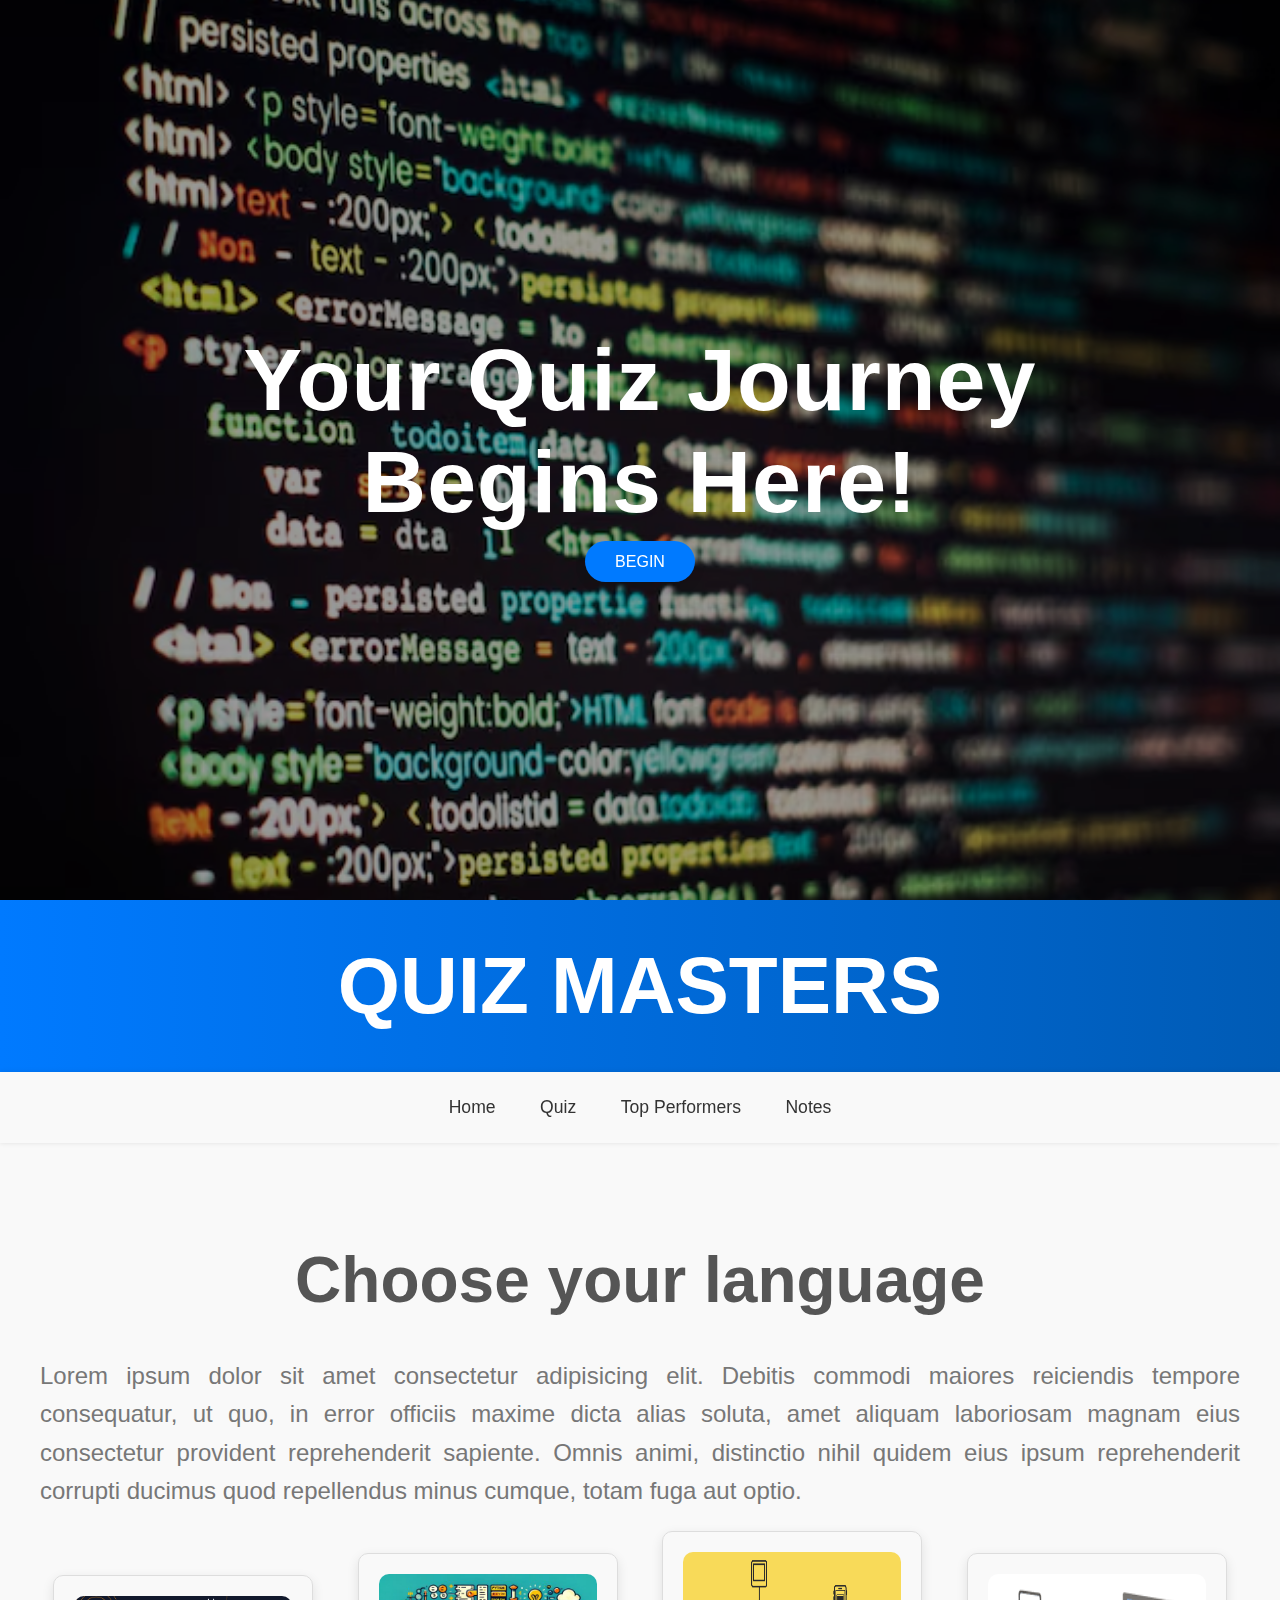
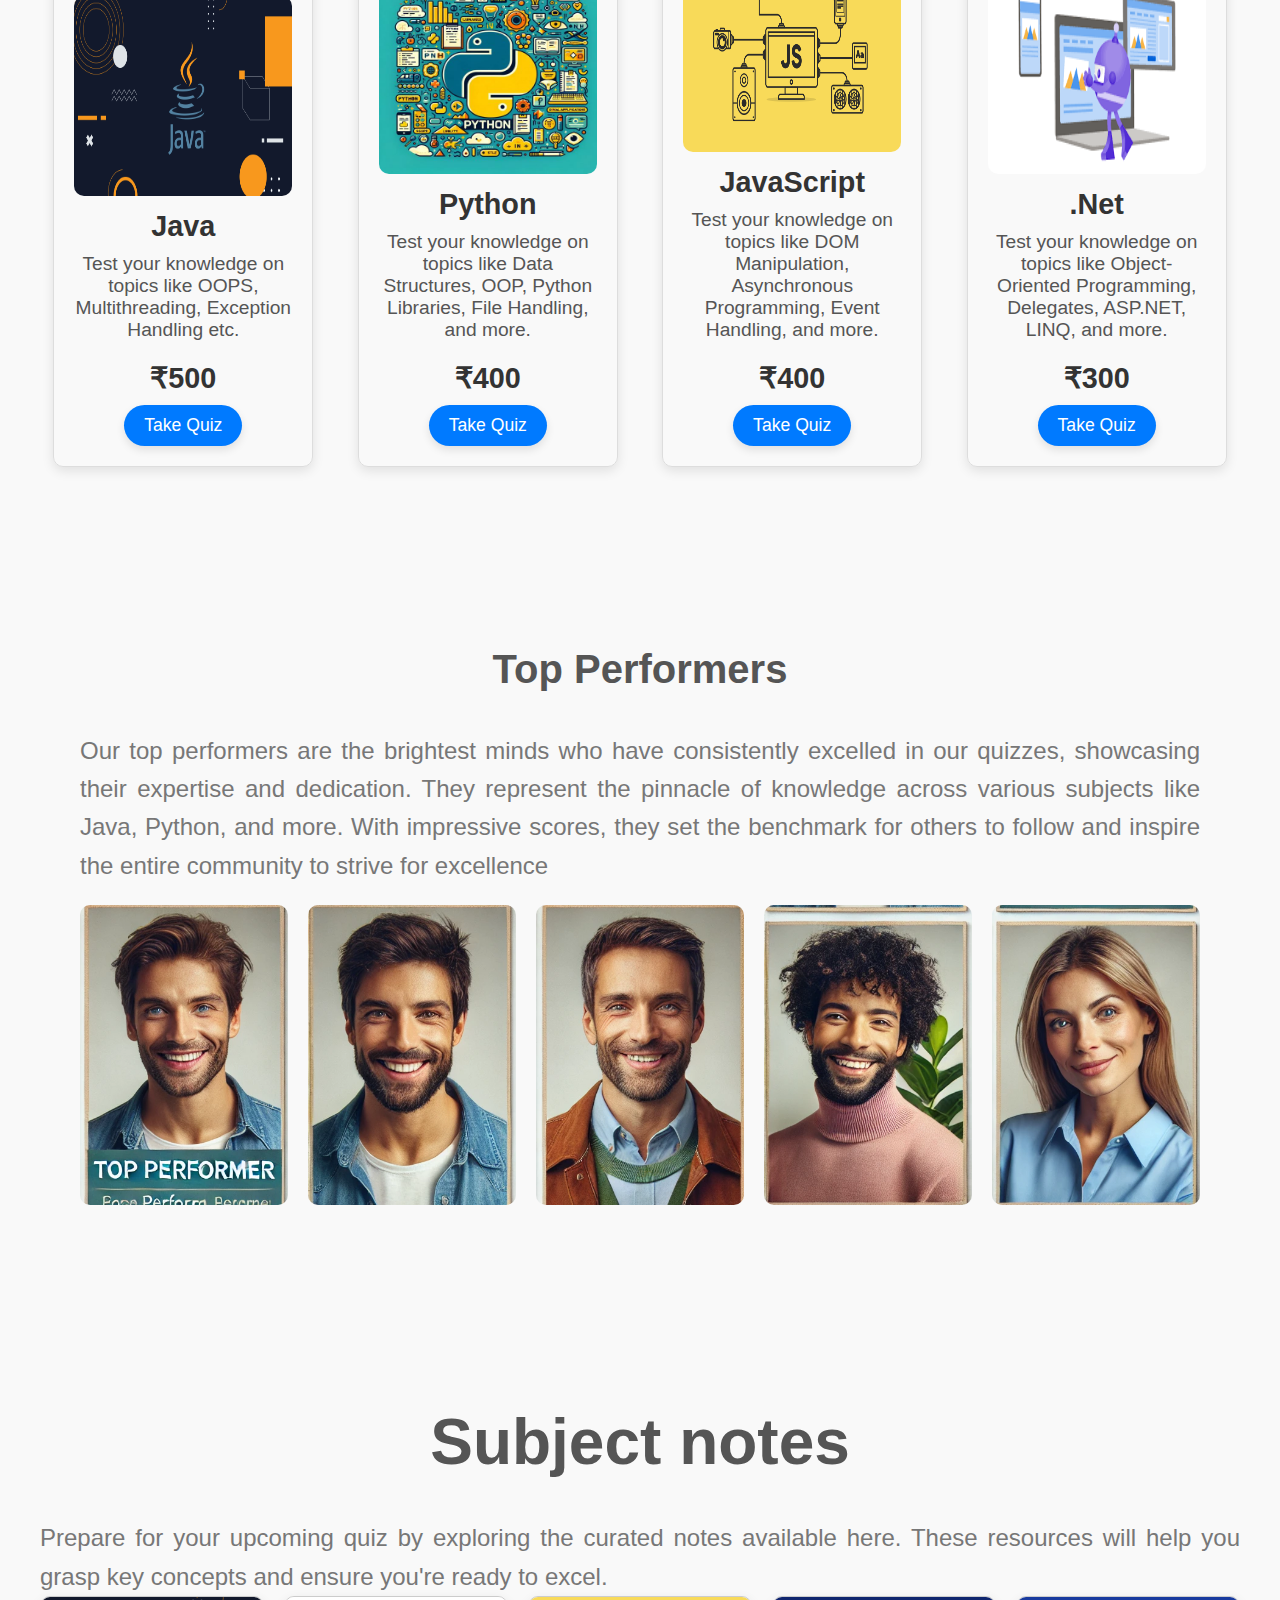
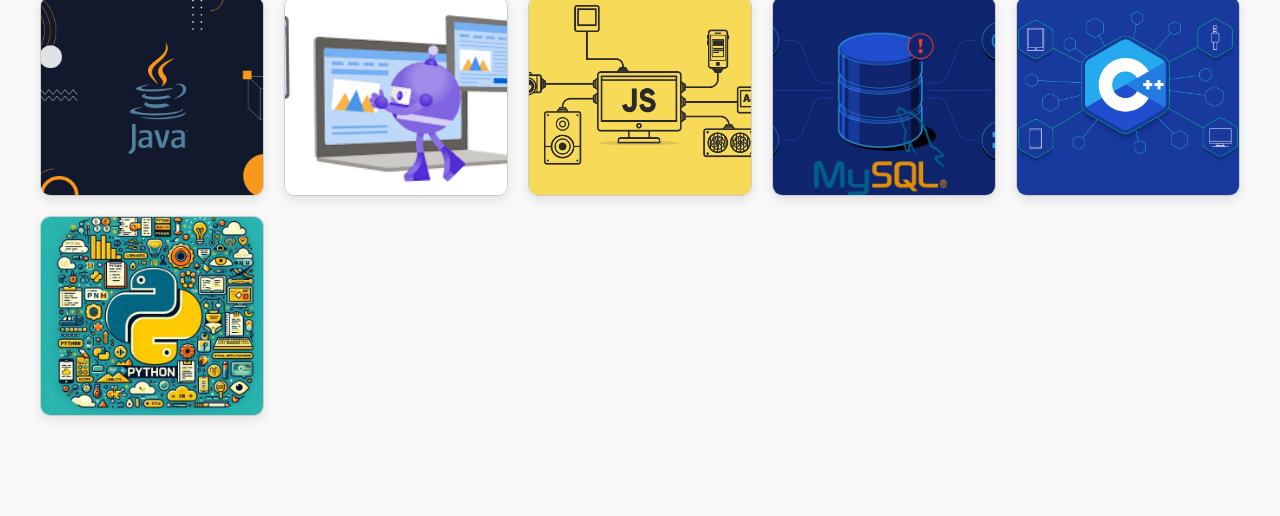
<file: Quiz App/index.html>
<!DOCTYPE html>
<html lang="en">
<head>
    <meta charset="UTF-8">
    <meta name="viewport" content="width=device-width, initial-scale=1.0">
    <title>Quiz App</title>
    <link rel="stylesheet" href="styles.css">
</head>
<body>

     <!--Landing Page-->
    <section class="landing-page">

        <div class="wrapper">
            <div class="flex-content">
                <h1 class="vacation-heading">Your Quiz Journey <br>Begins Here!</h1>
                <a href="#quiz-packages" class="btn">BEGIN</a>
            </div>
        </div>

    </section>

    <!--header section-->
    <header class="quiz-header" id="quiz-header">
        <h1 class="heading">QUIZ MASTERS</h1>
    </header>

    <nav class="main-nav">
        <a href="#">Home</a>
        <a href="#quiz-packages">Quiz</a>
        <a href="#Performer">Top Performers</a>
        <a href="#notes">Notes</a>
    </nav>


    <section class="quiz-packages-section" id="quiz-packages">
        <h1 class="quiz-heading">Choose your language</h1>
        <p class="quiz-text">Lorem ipsum dolor sit amet consectetur adipisicing elit. Debitis commodi maiores reiciendis tempore consequatur, ut quo, in error officiis maxime dicta alias soluta, amet aliquam laboriosam magnam eius consectetur provident reprehenderit sapiente. Omnis animi, distinctio nihil quidem eius ipsum reprehenderit corrupti ducimus quod repellendus minus cumque, totam fuga aut optio.</p>
        <div class="package-wrapper">
            <div class="package-card">
                <img src="./images/java.img" alt="">
                <p class="card-heading">Java</p>
                <p class="card-text">Test your knowledge on topics like OOPS, Multithreading, Exception Handling etc.</p>
                <p class="card-heading">₹500</p>
                <button class="btn" onclick="startQuiz('java')">Take Quiz</button>
            </div>
            <div class="package-card">
                <img src=".//images/python.jpg" alt="">
                <p class="card-heading">Python</p>
                <p class="card-text">Test your knowledge on topics like Data Structures, OOP, Python Libraries, File Handling, and more.

                </p>
                <p class="card-heading">₹400</p>
                <button class="btn">Take Quiz</button>
            </div>
            <div class="package-card">
                <img src=".//images/js.img" alt="">
                <p class="card-heading">JavaScript</p>
                <p class="card-text">Test your knowledge on topics like DOM Manipulation, Asynchronous Programming, Event Handling, and more.
                </p>
                <p class="card-heading">₹400</p>
                <button class="btn">Take Quiz</button>
            </div>
            <div class="package-card">
                <img src=".//images/dotnet.png" alt="">
                <p class="card-heading">.Net</p>
                <p class="card-text">Test your knowledge on topics like Object-Oriented Programming, Delegates, ASP.NET, LINQ, and more.</p>
                <p class="card-heading">₹300</p>
                <button class="btn">Take Quiz</button>
            </div>

        </div>
    </section>


    <section class="Performer-quiz-section" id="Performer">
        <h1 class="quiz-heading">Top Performers</h1>
        <p class="quiz-text">Our top performers are the brightest minds who have consistently excelled in our quizzes, showcasing their expertise and dedication. They represent the pinnacle of knowledge across various subjects like Java, Python, and more. With impressive scores, they set the benchmark for others to follow and inspire the entire community to strive for excellence</p>
        <div class="image-card">
            <img src=".//images/person_2.png" alt="">
            <img src=".//images/person_1.png" alt="">
            <img src=".//images/person_3.png" alt="">
            <img src=".//images/person_4.png" alt="">
            <img src=".//images/person_5.png" alt="">
            <!-- <img src=".//images/person_6.png" alt=""> -->
        </div>
        
    </section>


    <section class="notes-section" id="notes">
        <h1 class="quiz-heading">Subject notes</h1>
        <p class="quiz-text">Prepare for your upcoming quiz by exploring the curated notes available here. These resources will help you grasp key concepts and ensure you're ready to excel.</p>
        <div class="notes-div">
            <div class="notes-wrapper">
                <a href="https://www.w3schools.com/java/" target="_blank"><img src=".//images/java.img" alt=""></a>
            </div>
            <div class="notes-wrapper">
                <a href="https://dotnet.microsoft.com/en-us/learn/dotnet/what-is-dotnet" target="_blank"><img src=".//images/dotnet.png" alt=""></a>
                
            </div>
            <div class="notes-wrapper">
                <a href="https://www.w3schools.com/js/" target="_blank"><img src=".//images/js.img" alt=""></a>
            </div>
            <div class="notes-wrapper">
                <a href="https://www.w3schools.com/MySQL" target="_blank"><img src=".//images/mysql.jpg" alt=""></a>
            </div>
            <div class="notes-wrapper">
                <a href="https://www.geeksforgeeks.org/c-programming-language/" target="_blank"><img src=".//images/c.png" alt=""></a>
                
            </div>
            <div class="notes-wrapper">
                <a href="https://www.geeksforgeeks.org/python-programming-language-tutorial/" target="_blank"><img src=".//images/python.jpg" alt=""></a>
                
            </div>

        </div>
    </section>
    <script src="index.js"></script>
    
</body>
</html>
</file>
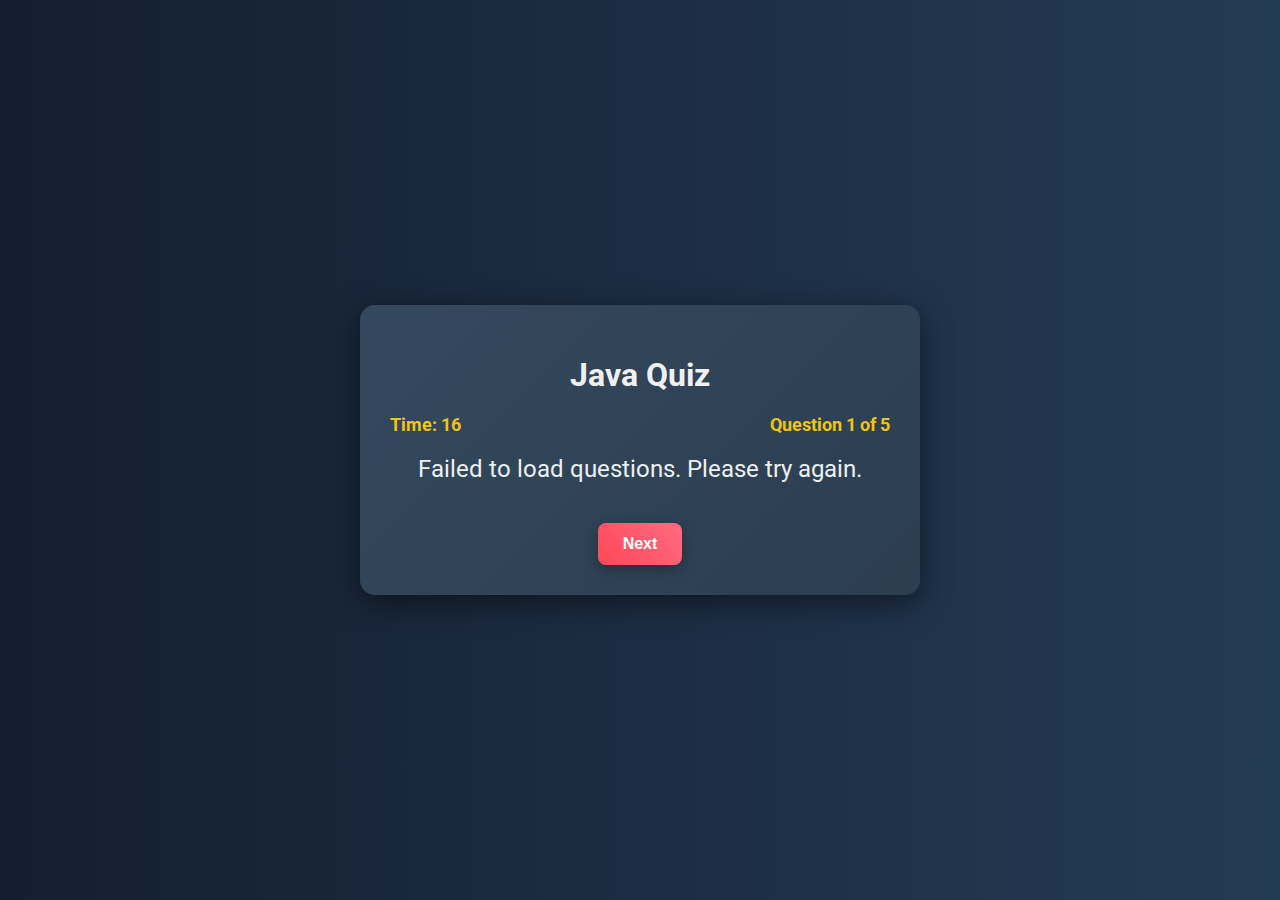
<file: Quiz App/java-quiz.html>
<!DOCTYPE html>
<html lang="en">
<head>
    <meta charset="UTF-8">
    <meta name="viewport" content="width=device-width, initial-scale=1.0">
    <title>Java Quiz</title>
    <link rel="stylesheet" href="java-quiz.css">
    <link href="https://fonts.googleapis.com/css2?family=Roboto:wght@400;700&display=swap" rel="stylesheet">
</head>
<body>
    <div class="quiz-container">
        <h1>Java Quiz</h1>
        <div class="quiz-info">
            <div class="timer">Time: <span id="timer">16</span></div>
            <div class="question-number">Question <span id="current-question">1</span> of <span id="total-questions">5</span></div>
        </div>
        <div class="question" id="question-text">Loading question...</div>
        <div class="options" id="options-container"></div>
        <button id="next-button" class="next-button" onclick="nextQuestion()">Next</button>
    </div>
    <script src="java-quiz.js"></script>
</body>
</html>
</file>
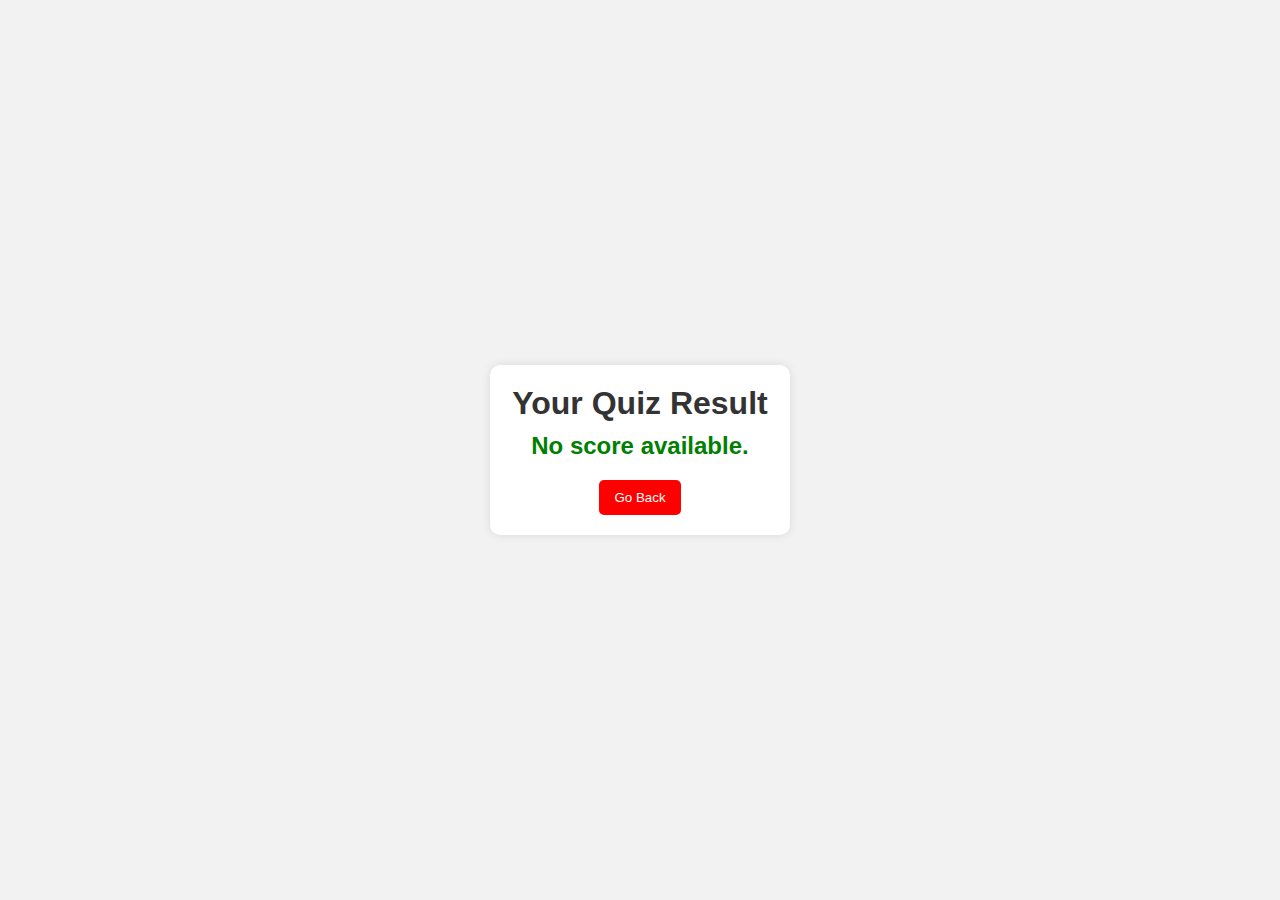
<file: Quiz App/result.html>
<!DOCTYPE html>
<html lang="en">
<head>
    <meta charset="UTF-8">
    <meta name="viewport" content="width=device-width, initial-scale=1.0">
    <link rel="stylesheet" href="styles.css"> <!-- Link to your CSS file -->
    <title>Quiz Result</title>
    <style>
        body {
            font-family: Arial, sans-serif;
            background-color: #f2f2f2;
            color: #333;
            display: flex;
            flex-direction: column;
            align-items: center;
            justify-content: center;
            height: 100vh;
            margin: 0;
        }
        .result-container {
            background: white;
            padding: 20px;
            border-radius: 10px;
            box-shadow: 0 0 10px rgba(0, 0, 0, 0.1);
            text-align: center;
            width: 300px;
        }
        h1 {
            margin-bottom: 10px;
        }
        .score {
            font-size: 24px;
            font-weight: bold;
            color: green;
        }
        .button {
            margin-top: 20px;
            padding: 10px 15px;
            background-color: red;
            color: white;
            border: none;
            border-radius: 5px;
            cursor: pointer;
        }
    </style>
</head>
<body>
    <div class="result-container">
        <h1>Your Quiz Result</h1>
        <div class="score" id="score"></div>
        <p id="feedback"></p>
        <button class="button" onclick="window.location.href='index.html'">Go Back</button>
    </div>

    <script>
        // Function to get the result from localStorage or URL parameters
        function displayResult() {
            const score = localStorage.getItem('quizScore'); // Get score from localStorage
            const totalQuestions = localStorage.getItem('totalQuestions'); // Get total questions
            const feedback = document.getElementById('feedback');

            if (score !== null) {
                document.getElementById('score').innerText = `You scored ${score} out of ${totalQuestions}`;
                
                // Optional: Provide feedback based on score
                const percentage = (score / totalQuestions) * 100;
                if (percentage >= 80) {
                    feedback.innerText = 'Excellent work! Keep it up!';
                } else if (percentage >= 50) {
                    feedback.innerText = 'Good job! You can do even better!';
                } else {
                    feedback.innerText = 'Don’t give up! Try again!';
                }
            } else {
                document.getElementById('score').innerText = 'No score available.';
            }
        }

        // Call the displayResult function when the page loads
        window.onload = displayResult;
    </script>
</body>
</html>
</file>
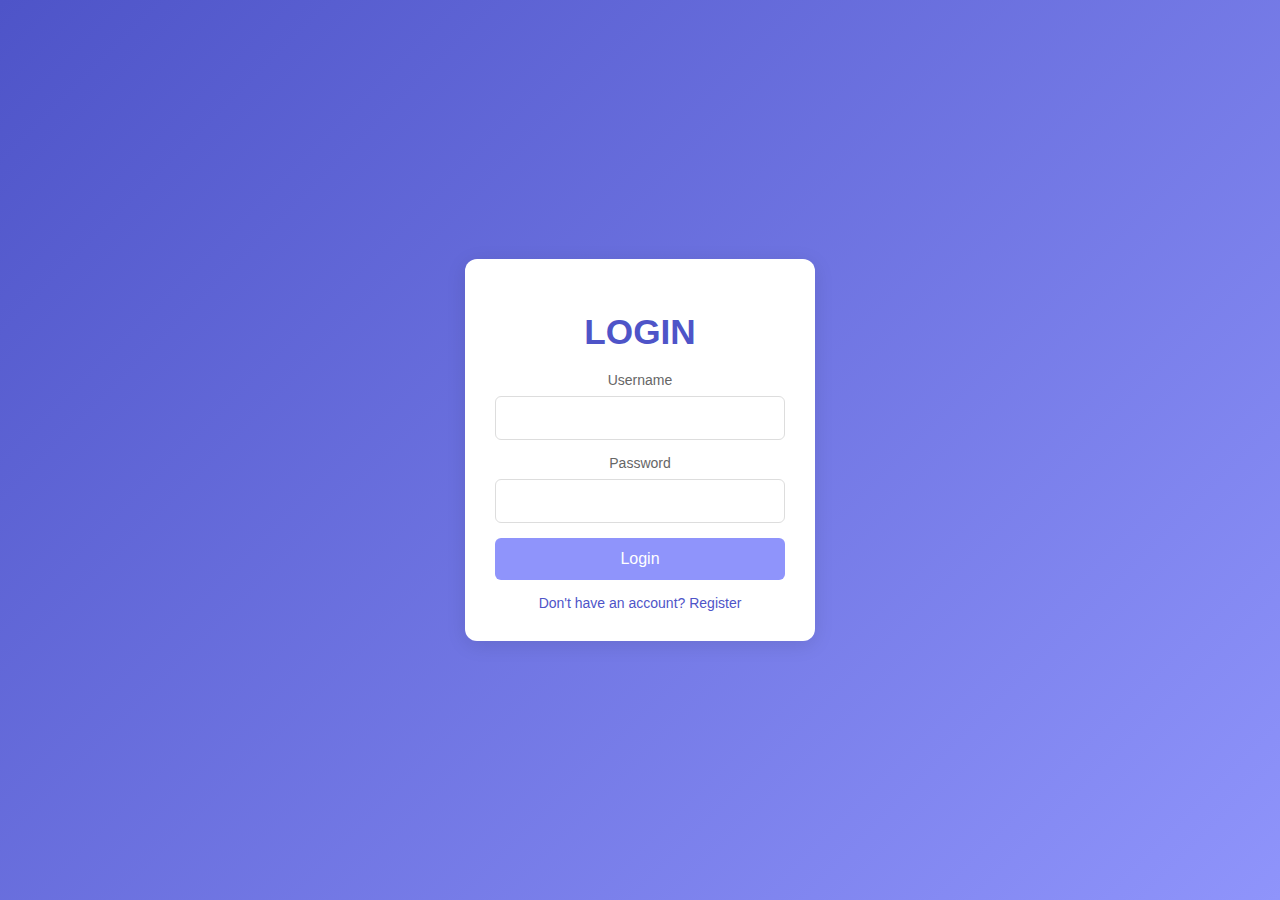
<file: LoginProject normal/frontend/HTML/login.html>
<!DOCTYPE html>
<html lang="en">
<head>
  <meta charset="UTF-8">
  <meta name="viewport" content="width=device-width, initial-scale=1.0">
  <title>Login</title>
  <link rel="stylesheet" href="../CSS/login.css">
</head>
<body>
  <div class="container">
    <h1>LOGIN</h1>
    <div class="form-group">
      <label for="username">Username</label>
      <input type="text" id="username" required>
    </div>
    <div class="form-group">
      <label for="password">Password</label>
      <input type="password" id="password" required>
    </div>
    <button class="btn btn-primary" onclick="login()">Login</button>
    <div class="toggle-link">
      <a href="register.html">Don't have an account? Register</a>
    </div>
  </div>
  <script src="../JS/login.js"></script>
</body>
</html>
</file>
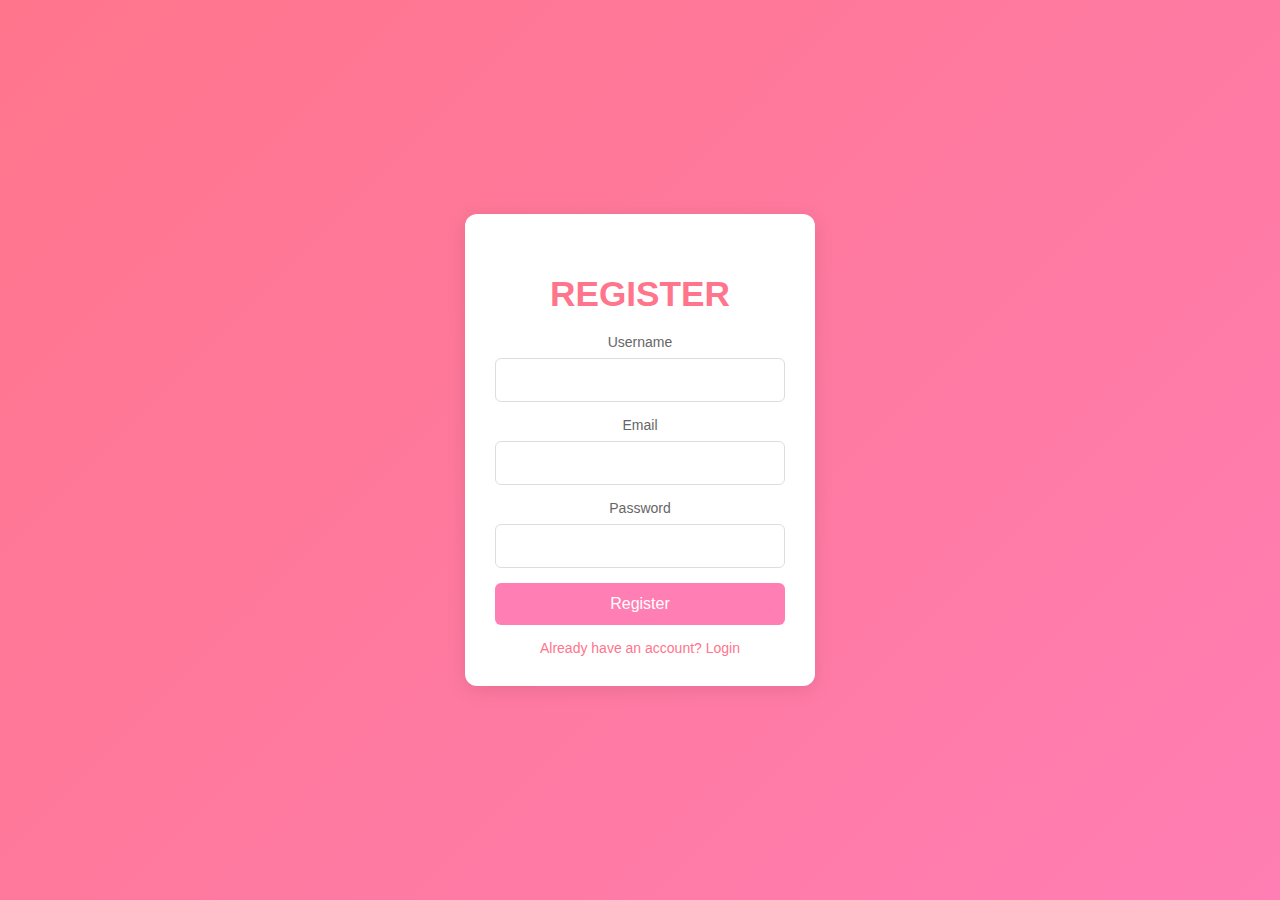
<file: LoginProject normal/frontend/HTML/register.html>
<!DOCTYPE html>
<html lang="en">
<head>
  <meta charset="UTF-8">
  <meta name="viewport" content="width=device-width, initial-scale=1.0">
  <title>Register</title>
  <link rel="stylesheet" href="../CSS/register.css">
</head>
<body>
  <div class="container">
    <h2>REGISTER</h2>
    <div class="form-group">
      <label for="username">Username</label>
      <input type="text" id="username" required>
    </div>
    <div class="form-group">
      <label for="email">Email</label>
      <input type="email" id="email" required>
    </div>
    <div class="form-group">
      <label for="password">Password</label>
      <input type="password" id="password" required>
    </div>
    <button class="btn btn-primary" onclick="register()">Register</button>
    <div class="toggle-link">
      <a href="login.html">Already have an account? Login</a>
    </div>
  </div>
  <script src="../JS/register.js"></script>
</body>
</html>
</file>
<file: Quiz App/styles.css>
* {
    margin: 0;
    padding: 0;
    box-sizing: border-box;
}
html {
    scroll-behavior: smooth;
}
body {
    font-family: 'Helvetica Neue', Arial, sans-serif; /* Modern, clean font */
    color: #333; /* Soft text color */
    background-color: #f9f9f9; /* Light background for a clean look */
}

/* Landing Page */
.landing-page {
    background: white url(./images/computer-program-coding-screen_53876-138060.img) no-repeat center center / cover;
    height: 100vh;
    display: flex;
    justify-content: center;
    align-items: center;
    color: white;
    position: relative;
}

.landing-page::before {
    content: "";
    position: absolute;
    top: 0;
    left: 0;
    width: 100%;
    height: 100%;
    background-color: rgba(0, 0, 0, 0.4); /* Subtle dark overlay for better readability */
}

.landing-page .wrapper {
    text-align: center;
    z-index: 1;
}

.landing-page .vacation-heading {
    font-size: 5.5rem; /* Larger font for visual hierarchy */
    font-weight: bold;
    margin-bottom: 20px;
    letter-spacing: 1px; /* Clean and modern spacing */
}

.btn {
    color: #fff;
    text-decoration: none;
    background-color: #007aff; /* Soft Apple blue */
    padding: 12px 30px;
    border-radius: 50px; /* Rounded edges for a modern look */
    box-shadow: 0 4px 12px rgba(0, 0, 0, 0.1); /* Soft shadow */
    transition: background-color 0.3s ease, transform 0.3s ease; /* Smooth transitions */
    font-weight: 500;
}

.btn:hover {
    background-color: #005bb5; /* Darker blue on hover */
    transform: scale(1.05); /* Subtle scale effect */
}

/* Header Section */
.quiz-header {
    background: linear-gradient(to right, #007aff, #005bb5); /* Clean gradient */
    color: white;
    padding: 40px 0;
    text-align: center;
    font-size: 2.5rem;
    font-weight: 600;
}

/* Navigation */
.main-nav {
    background-color: #f9f9f9;
    text-align: center;
    padding: 15px;
    box-shadow: 0 0 5px rgba(0, 0, 0, 0.1); /* Soft shadow */
    position: sticky;
    top: 0;
}

.main-nav a {
    color: #333;
    text-decoration: none;
    font-size: 1.1rem;
    padding: 10px 20px;
    display: inline-block;
    transition: color 0.3s ease, background-color 0.3s ease;
}

.main-nav a:hover {
    background-color: #007aff;
    color: white;
    border-radius: 50px;
}

/* Quiz Heading */
.quiz-heading {
    font-size: 4rem;
    color: #555;
    text-align: center;
    margin: 40px 0;
}

.quiz-text {
    font-size: 1.5rem;
    color: #777;
    text-align: justify;
    padding: 0 40px;
    line-height: 1.6;
}

/* Performer Section */
.Performer-quiz-section {
    text-align: center;
    padding: 60px 40px; /* Adds some padding for spacing */
}

.Performer-quiz-section .quiz-heading {
    font-size: 40px;
    margin-bottom: 40px; /* Adds space between heading and the cards */
}

.Performer-quiz-section .image-card {
    display: grid;
    grid-template-columns: repeat(auto-fit, minmax(200px, 1fr)); /* Creates a responsive grid */
    gap: 20px; /* Adds space between cards */
    padding: 0 40px;
    margin-top: 20px;
}

.image-card img {
    width: 100%;
    height: 300px;
    border-radius: 10px;
    object-fit: cover;
    transition: transform 0.3s ease, box-shadow 0.3s ease; /* Smooth transition for hover effects */
}

.image-card img:hover {
    transform: scale(1.05);
    box-shadow: 0 10px 20px rgba(0, 0, 0, 0.15); /* Adds shadow effect on hover */
}


/* Notes Section */
.notes-section {
    text-align: center;
    padding: 100px 0;
}

.notes-section .notes-div {
    display: grid;
    grid-template-columns: repeat(auto-fit, minmax(200px, 1fr)); /* Creates a responsive grid */
    gap: 20px; /* Adds spacing between the cards */
    justify-items: center; /* Centers the cards within each grid cell */
    padding: 0 40px; /* Adds padding around the grid */
}

.notes-section .notes-wrapper {
    border: 1px solid #ccc;
    width: 100%; /* Make the cards responsive within the grid */
    max-width: 300px; /* Limit the width to keep the cards from getting too large */
    height: 200px;
    overflow: hidden;
    border-radius: 10px;
    transition: transform 0.3s ease;
    box-shadow: 0 4px 12px rgba(0, 0, 0, 0.1); /* Subtle shadow for a clean look */
}

.notes-section .notes-wrapper img {
    width: 100%;
    height: 100%;
    object-fit: cover;
    transition: transform 0.3s ease;
}

.notes-section .notes-wrapper img:hover {
    transform: scale(1.05);
    cursor: pointer;
}


/* Quiz Packages Section */
.quiz-packages-section {
    text-align: center;
    padding: 60px 0;
}

.package-wrapper .package-card {
    border: 1px solid #ddd;
    box-shadow: 0 4px 12px rgba(0, 0, 0, 0.1);
    border-radius: 10px;
    padding: 20px;
    width: 260px;
    display: inline-block;
    margin: 20px;
}

.package-card img {
    width: 100%;
    height: 200px;
    border-radius: 10px;
}

.package-card .card-heading {
    font-size: 1.8rem;
    font-weight: 600;
    margin: 10px 0;
}

.package-card .card-text {
    font-size: 1.2rem;
    color: #555;
    margin-bottom: 20px;
}

.package-card .btn {
    border-radius: 50px;
    box-shadow: 0 4px 8px rgba(0, 0, 0, 0.1);
    background-color: #007aff;
    color: white;
    border: none;
    padding: 10px 20px;
    font-size: 1.1rem;
    font-weight: 500;
    cursor: pointer;
}

.package-card .btn:hover {
    background-color: #005bb5;
}
</file>
<file: Quiz App/java-quiz.css>
body {
    font-family: 'Roboto', sans-serif;
    background: linear-gradient(to right, #141e30, #243b55); /* Darker gradient background */
    color: #ffffff;
    display: flex;
    justify-content: center;
    align-items: center;
    min-height: 100vh;
    margin: 0;
}

.quiz-container {
    background: linear-gradient(135deg, #34495e, #2c3e50); /* Gradient for quiz container */
    padding: 30px;
    border-radius: 15px;
    box-shadow: 0 8px 30px rgba(0, 0, 0, 0.5);
    width: 90%;
    max-width: 500px;
    text-align: center;
    color: #f0f0f0;
}

.quiz-info {
    display: flex;
    justify-content: space-between;
    margin-bottom: 20px;
    font-size: 1.1rem;
    font-weight: 700;
}

.timer,
.question-number {
    color: #f1c40f; /* Gold for timer and question number */
}

.question {
    font-size: 1.5rem;
    margin: 20px 0;
    color: #ecf0f1;
}

.options {
    display: flex;
    flex-direction: column;
}

.option {
    background: #ecf0f1; /* Light background for options */
    color: #2c3e50; /* Dark text */
    border: none;
    border-radius: 8px;
    padding: 12px;
    margin: 8px 0;
    cursor: pointer;
    font-size: 1rem;
    transition: all 0.3s ease;
    box-shadow: 0 3px 8px rgba(0, 0, 0, 0.2); /* Soft shadow */
}

.option:hover {
    background: #3498db; /* Soft blue highlight on hover */
    color: #fff; /* White text */
    transform: translateY(-3px); /* Subtle hover lift */
}

.next-button {
    background: linear-gradient(45deg, #ff4757, #ff6b81); /* Gradient button */
    color: #fff;
    border: none;
    border-radius: 8px;
    padding: 12px 25px;
    font-size: 1rem;
    cursor: pointer;
    margin-top: 20px;
    transition: all 0.3s ease;
    font-weight: bold;
    box-shadow: 0 4px 15px rgba(0, 0, 0, 0.3);
}

.next-button:hover {
    background: linear-gradient(45deg, #ff6b81, #ff4757); /* Invert gradient on hover */
    transform: scale(1.05); /* Slight enlargement */
}
</file>
<file: LoginProject normal/frontend/CSS/login.css>
* {
    box-sizing: border-box;
  }
  
  body {
    font-family: 'Arial', sans-serif;
    display: flex;
    justify-content: center;
    align-items: center;
    height: 100vh;
    margin: 0;
    background: linear-gradient(135deg, #4e54c8, #8f94fb);
  }
  
  .container {
    width: 350px;
    padding: 30px;
    background: #ffffff;
    box-shadow: 0px 4px 20px rgba(0, 0, 0, 0.1);
    border-radius: 12px;
    text-align: center;
    animation: fadeIn 0.8s ease;
  }
  
  h1 {
    font-size: 2.2rem;
    color: #4e54c8;
    margin-bottom: 20px;
  }
  
  .form-group {
    margin-bottom: 15px;
    position: relative;
  }
  
  label {
    display: block;
    font-size: 14px;
    color: #666;
    margin-bottom: 8px;
  }
  
  input {
    width: 100%;
    padding: 12px;
    border: 1px solid #ddd;
    border-radius: 6px;
    font-size: 16px;
    transition: border 0.3s ease;
  }
  
  input:focus {
    border-color: #8f94fb;
    outline: none;
    box-shadow: 0 0 5px rgba(143, 148, 251, 0.5);
  }
  
  .btn {
    width: 100%;
    padding: 12px;
    font-size: 16px;
    border: none;
    color: #ffffff;
    border-radius: 6px;
    cursor: pointer;
    background-color: #8f94fb;
    transition: background-color 0.3s ease, transform 0.3s ease;
  }
  
  .btn:hover {
    background-color: #4e54c8;
    transform: scale(1.02);
  }
  
  .toggle-link {
    margin-top: 15px;
    font-size: 14px;
    color: #666;
  }
  
  .toggle-link a {
    color: #4e54c8;
    text-decoration: none;
    transition: color 0.3s ease;
  }
  
  .toggle-link a:hover {
    color: #8f94fb;
  }
  
  @keyframes fadeIn {
    from {
      opacity: 0;
      transform: translateY(-10px);
    }
    to {
      opacity: 1;
      transform: translateY(0);
    }
  }
</file>
<file: LoginProject normal/frontend/CSS/register.css>
* {
    box-sizing: border-box;
  }
  
  body {
    font-family: 'Arial', sans-serif;
    display: flex;
    justify-content: center;
    align-items: center;
    height: 100vh;
    margin: 0;
    background: linear-gradient(135deg, #ff758c, #ff7eb3);
  }
  
  .container {
    width: 350px;
    padding: 30px;
    background: #ffffff;
    box-shadow: 0px 4px 20px rgba(0, 0, 0, 0.1);
    border-radius: 12px;
    text-align: center;
    animation: slideIn 0.8s ease;
  }
  
  h2 {
    font-size: 2.2rem;
    color: #ff758c;
    margin-bottom: 20px;
  }
  
  .form-group {
    margin-bottom: 15px;
    position: relative;
  }
  
  label {
    display: block;
    font-size: 14px;
    color: #666;
    margin-bottom: 8px;
  }
  
  input {
    width: 100%;
    padding: 12px;
    border: 1px solid #ddd;
    border-radius: 6px;
    font-size: 16px;
    transition: border 0.3s ease;
  }
  
  input:focus {
    border-color: #ff7eb3;
    outline: none;
    box-shadow: 0 0 5px rgba(255, 126, 179, 0.5);
  }
  
  .btn {
    width: 100%;
    padding: 12px;
    font-size: 16px;
    border: none;
    color: #ffffff;
    border-radius: 6px;
    cursor: pointer;
    background-color: #ff7eb3;
    transition: background-color 0.3s ease, transform 0.3s ease;
  }
  
  .btn:hover {
    background-color: #ff758c;
    transform: scale(1.02);
  }
  
  .toggle-link {
    margin-top: 15px;
    font-size: 14px;
    color: #666;
  }
  
  .toggle-link a {
    color: #ff758c;
    text-decoration: none;
    transition: color 0.3s ease;
  }
  
  .toggle-link a:hover {
    color: #ff7eb3;
  }
  
  @keyframes slideIn {
    from {
      opacity: 0;
      transform: translateX(20px);
    }
    to {
      opacity: 1;
      transform: translateX(0);
    }
  }
</file>
